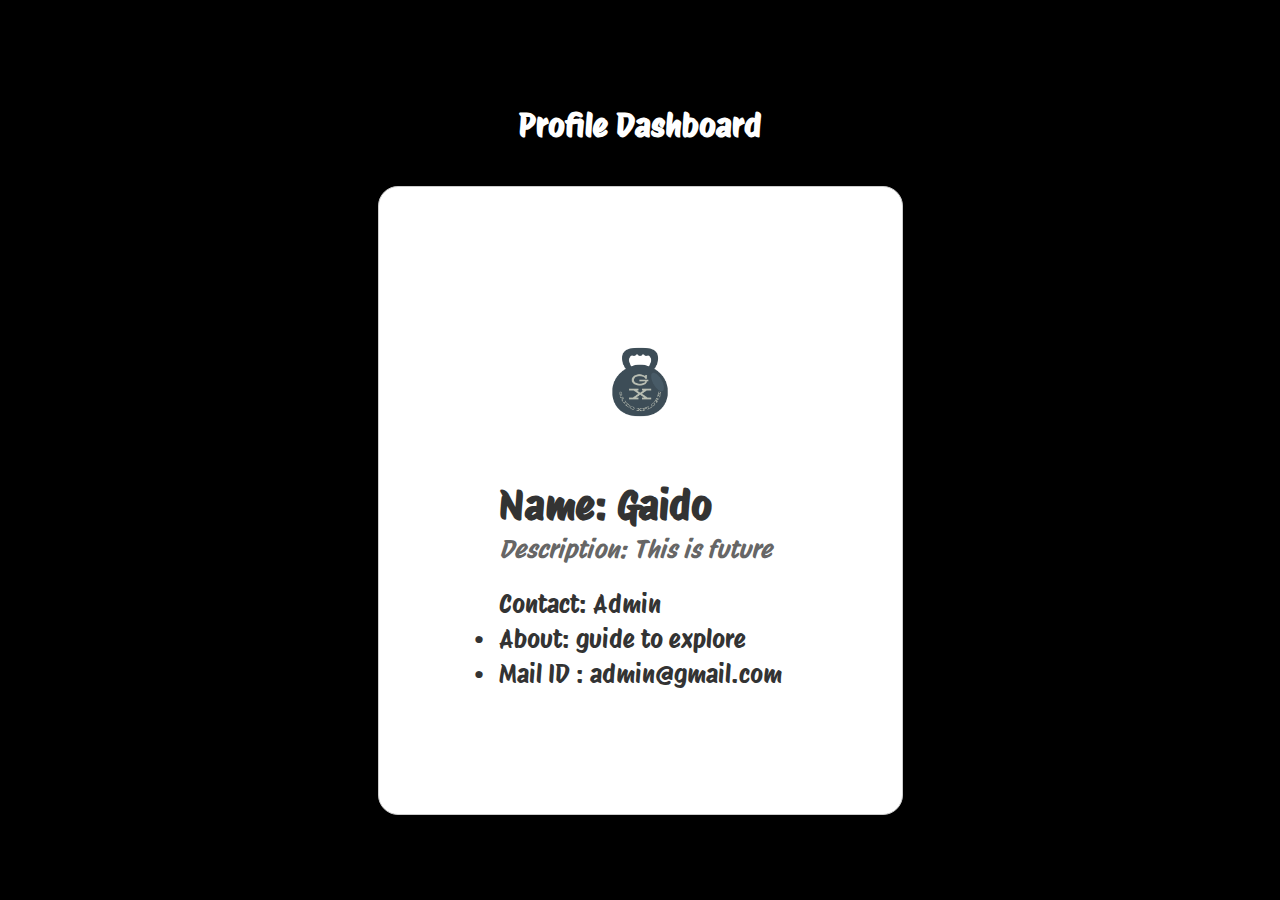
<file: index.html>
<!DOCTYPE html>
<html lang="en">
<head>
    <meta charset="UTF-8">
    <meta name="viewport" content="width=device-width, initial-scale=1.0">
    <title>Profile Page</title>
    <link rel="stylesheet" href="https://fonts.googleapis.com/css2?family=Protest+Riot&display=swap">

    <link rel="stylesheet" href="styles1.css">
</head>
<body>
    <div class="container">
        <div class="profile-wrapper">
            <h1>Profile Dashboard</h1>
            <div class="profile-container">
                <div class="profile-img-container">
                     <img src="gaido.png" alt="Profile Image">
                </div>
                <h2 class="profile-name">Name: Gaido</h2>
                <p class="profile-description">Description: This is future</p>
                <div class="profile-details">
                    <p class="profile-label">Contact: Admin</p>
                    <p class="profile-label">About: guide to explore</p>
                    <p class="profile-label">Mail ID : admin@gmail.com</p>
                </div>
            </div>
        </div>
    </div>
</body>
</html>
</file>
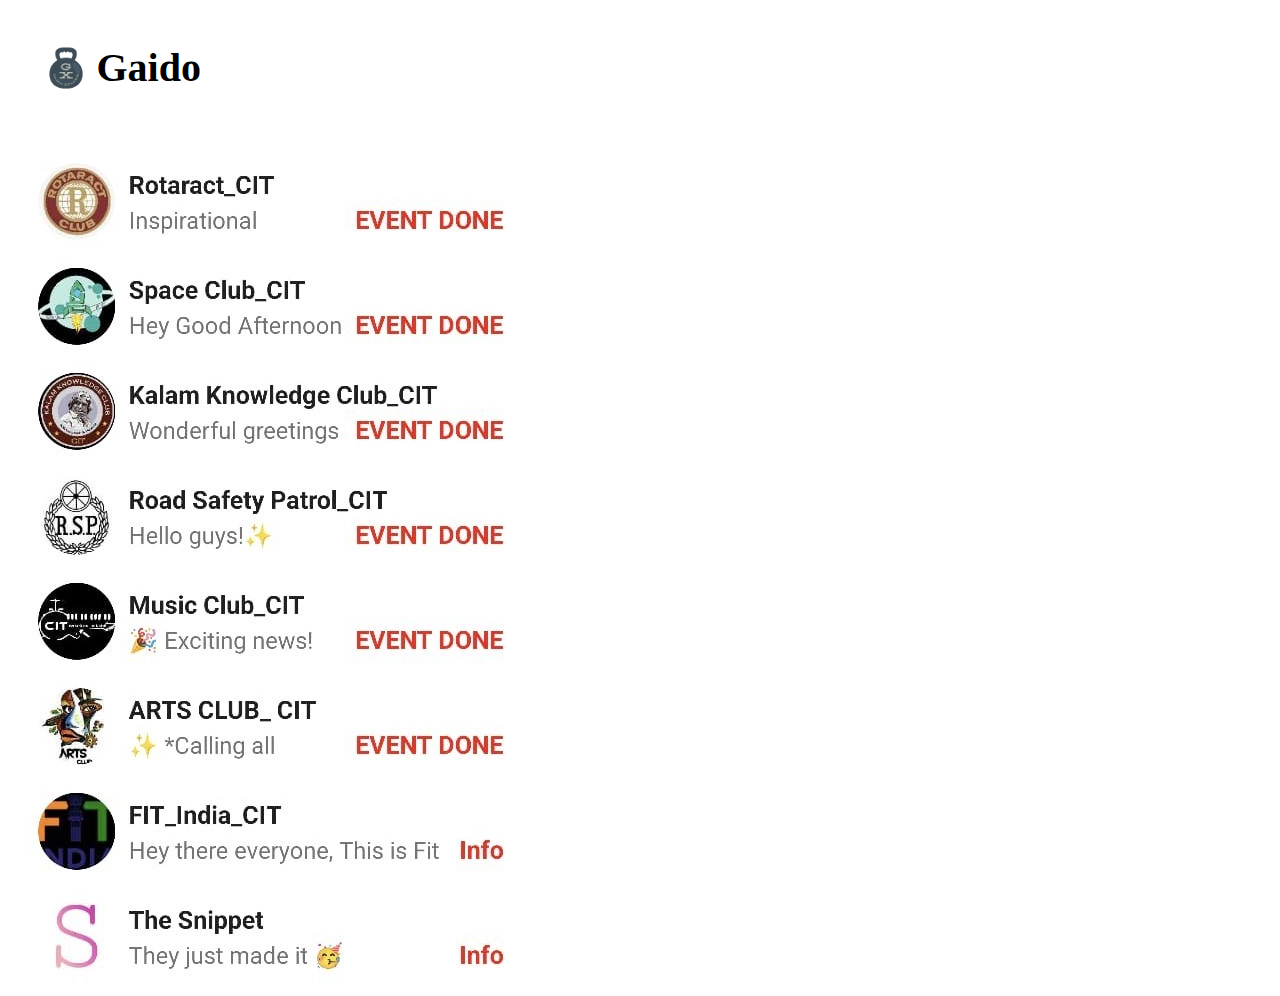
<file: events.html>
<!DOCTYPE html>
<html lang="en">
<head>
    <meta charset="UTF-8">
    <meta name="viewport" content="width=device-width, initial-scale=1.0">
    <title>Document</title>
    <style>

        header {
      color: black;
      padding: 4rem;
      text-align: center;
      position: relative;
    }

    header img {
      max-width: 90px;
      position: absolute;
      top: 47%;
      left: 1%;
      transform: translateY(-50%);
    }
    </style>
</head>
<body>
 <header>
    <img src="gaido.png" alt="Brand Logo">
    <h1 style="font-weight: bold; font-family: 'consolas'; font-size: 40px;position: absolute; top: 25%; left: 7%; transform: translateY(-50%);">Gaido</h1>
  </header>
    <img src="events.jpg">
</body>
</html>
</file>
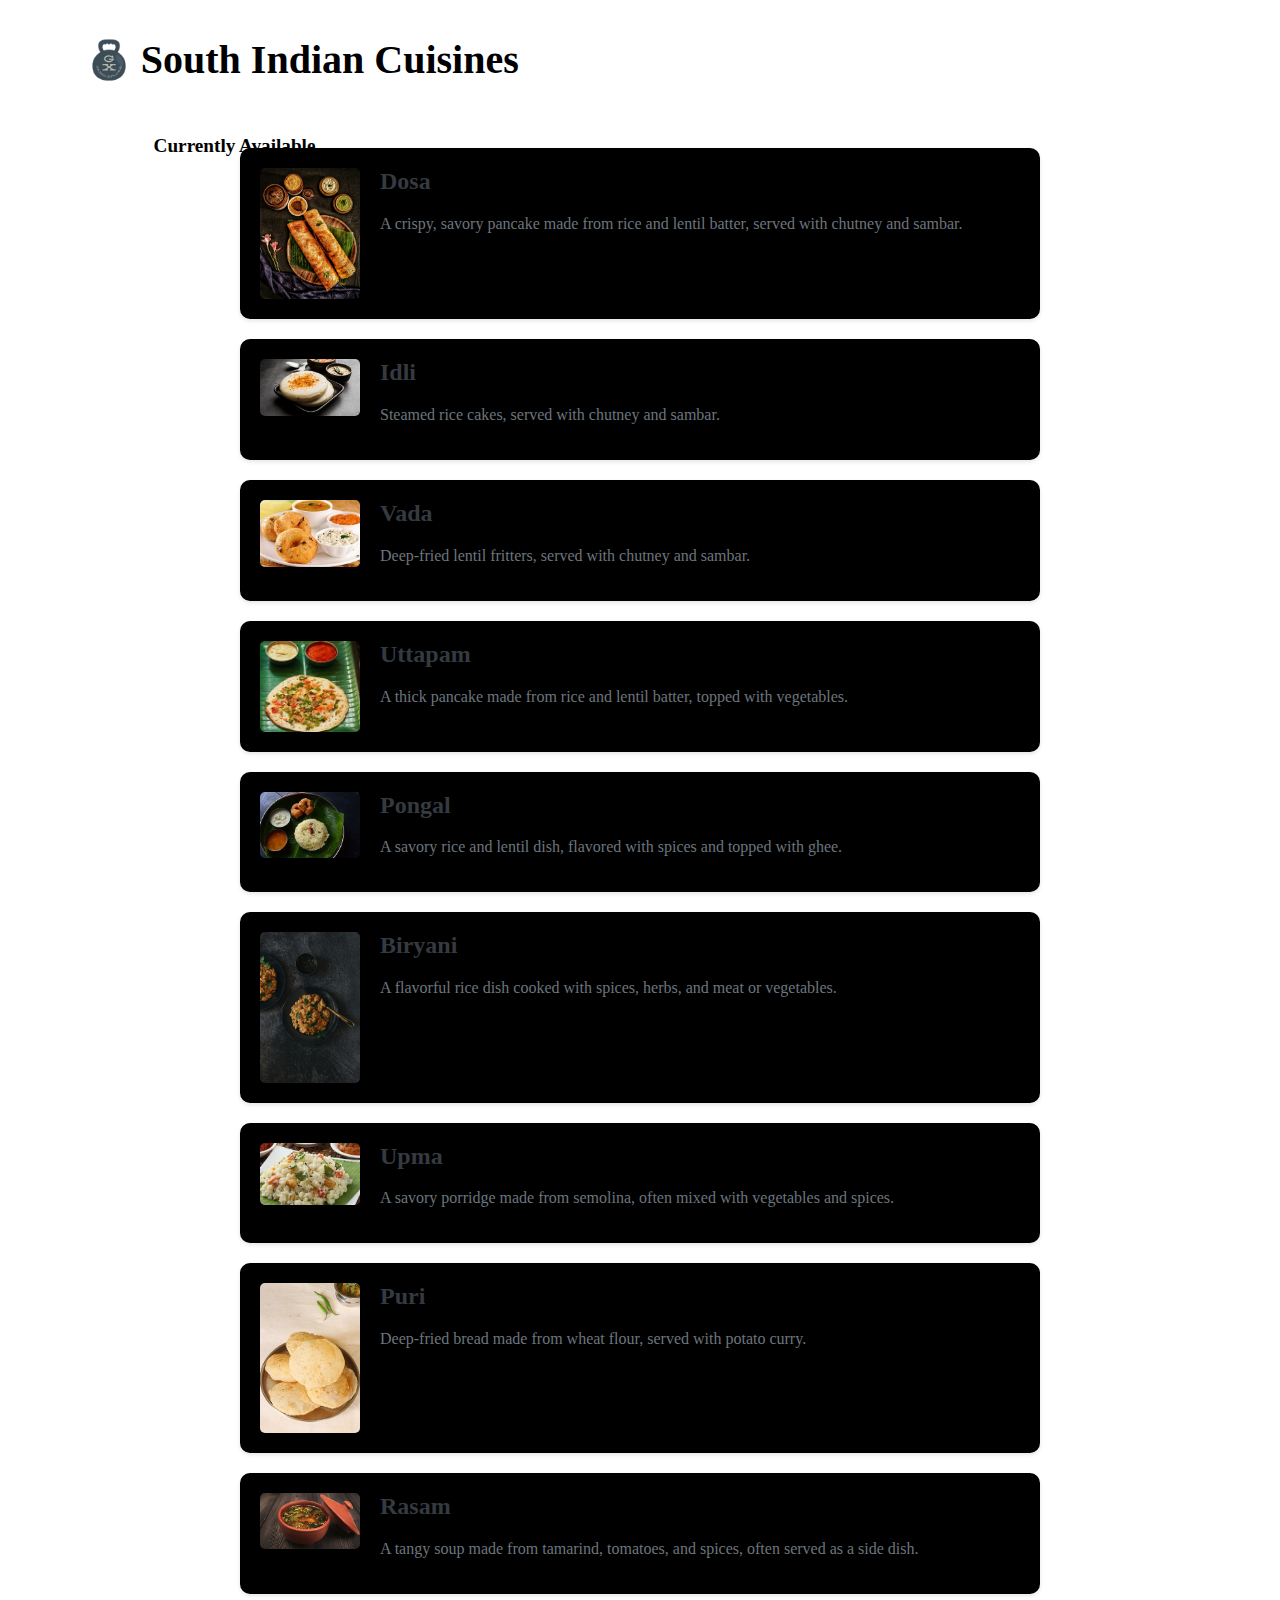
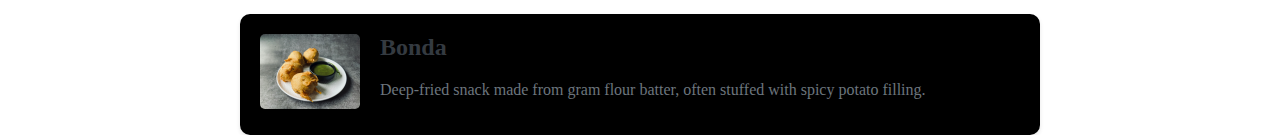
<file: food.html>
<!DOCTYPE html>
<html lang="en">
<head>
  <meta charset="UTF-8">
  <meta name="viewport" content="width=device-width, initial-scale=1.0">
  <title>GAIDO</title>
  <link rel="stylesheet" href="styles.css">
  <style>
    body {
      font-family: Arial, sans-serif;
      margin: 0;
      padding: 0;
      font-family: 'consolas';
      background-size: cover;
      background-position: center;
      background-repeat: no-repeat;
    }

    header {
      color: black;
      padding: 4rem;
      text-align: center;
      position: relative;
    }

    header img {
      max-width: 90px;
      position: absolute;
      top: 47%;
      left: 5%;
      transform: translateY(-50%);
    }

    section {

      justify-content: space-between;
      padding: 2rem;
    }

    .left-column, .right-column {
      flex: 1;
      padding: 1rem;
      border-radius: 8px;
      box-shadow: 0 0 10px rgba(0, 0, 0, 0.1);
      margin-bottom: 2rem;
    }

    .left-column {
      background-color: #8cd3ff; /* Light Blue */
    }

    .right-column {
      background-color: #ffd384; /* Light Yellow */
    }
    .container {
      max-width: 800px;
      margin: 20px auto;
      padding: 0 20px;
    }

    .food-item {
      background-color: black;
      color: white;
      padding: 20px;
      margin-bottom: 20px;
      border-radius: 10px;
      box-shadow: 0 2px 4px rgba(0, 0, 0, 0.1);
      display: grid;
      grid-template-columns: auto 1fr;
      gap: 20px;
    }

    .food-item img {
      max-width: 100px;
      border-radius: 5px;
    }

    .food-item h2 {
      margin-top: 0;
      color: white;
      font-family: 'consolas'; /* Use a monospace font */
      color: #343a40; /* Dark gray text */
    }

    .food-item p {
      color: #6c757d; /* Light gray text */
    }

    footer {
      color: #fff;
      text-align: center;
      padding: 1rem;
    }

    footer a {
      color: #fff;
      margin: 0 10px;
    }

    footer a img {
      max-width: 30px;
      max-height: 30px;
      vertical-align: middle;
    }

    .login-btn {
      position: absolute;
      top: 1rem;
      right: 1rem;
      padding: 1rem 3.5rem;
      background-color: #fff;
      color: #333;
      text-decoration: none;
      border: none;
      border-radius: 5px;
      cursor: pointer;
    }
  </style>
</head>
<body>

<header>
  <img src="gaido.png" alt="Gaido Logo">
  <h1 style="font-weight: bold; font-family: 'consolas'; font-size: 40px;position: absolute; top: 25%; left: 11%; transform: translateY(-50%);">South Indian Cuisines</h1>
</header>
<h style="font-weight:bold; position: absolute; top: 15%;left: 12%;font-size: 120%;">Currently Available</h>
<div class="container">

  <div class="food-item">
    <img src="dosa.jpg" alt="Dosa">
    <div>
      <h2>Dosa</h2>
      <p>A crispy, savory pancake made from rice and lentil batter, served with chutney and sambar.</p>
    </div>
  </div>

  <div class="food-item">
    <img src="idli.jpg" alt="Idli">
    <div>
      <h2>Idli</h2>
      <p>Steamed rice cakes, served with chutney and sambar.</p>
    </div>
  </div>

  <div class="food-item">
    <img src="vada.jpg" alt="Vada">
    <div>
      <h2>Vada</h2>
      <p>Deep-fried lentil fritters, served with chutney and sambar.</p>
    </div>
  </div>

  <div class="food-item">
    <img src="uttapam.jpg" alt="Uttapam">
    <div>
      <h2>Uttapam</h2>
      <p>A thick pancake made from rice and lentil batter, topped with vegetables.</p>
    </div>
  </div>

  <div class="food-item">
    <img src="pongal.jpg" alt="Pongal">
    <div>
      <h2>Pongal</h2>
      <p>A savory rice and lentil dish, flavored with spices and topped with ghee.</p>
    </div>
  </div>

  <div class="food-item">
    <img src="biryani.jpg" alt="Biryani">
    <div>
      <h2>Biryani</h2>
      <p>A flavorful rice dish cooked with spices, herbs, and meat or vegetables.</p>
    </div>
  </div>

  <div class="food-item">
    <img src="upma.jpg" alt="Upma">
    <div>
      <h2>Upma</h2>
      <p>A savory porridge made from semolina, often mixed with vegetables and spices.</p>
    </div>
  </div>

  <div class="food-item">
    <img src="puri.jpg" alt="Puri">
    <div>
      <h2>Puri</h2>
      <p>Deep-fried bread made from wheat flour, served with potato curry.</p>
    </div>
  </div>

  <div class="food-item">
    <img src="rasam.jpg" alt="Rasam">
    <div>
      <h2>Rasam</h2>
      <p>A tangy soup made from tamarind, tomatoes, and spices, often served as a side dish.</p>
    </div>
  </div>

  <div class="food-item">
    <img src="bonda.jpg" alt="Bonda">
    <div>
      <h2>Bonda</h2>
      <p>Deep-fried snack made from gram flour batter, often stuffed with spicy potato filling.</p>
    </div>
  </div>

</div>


</body>
</html>
</file>
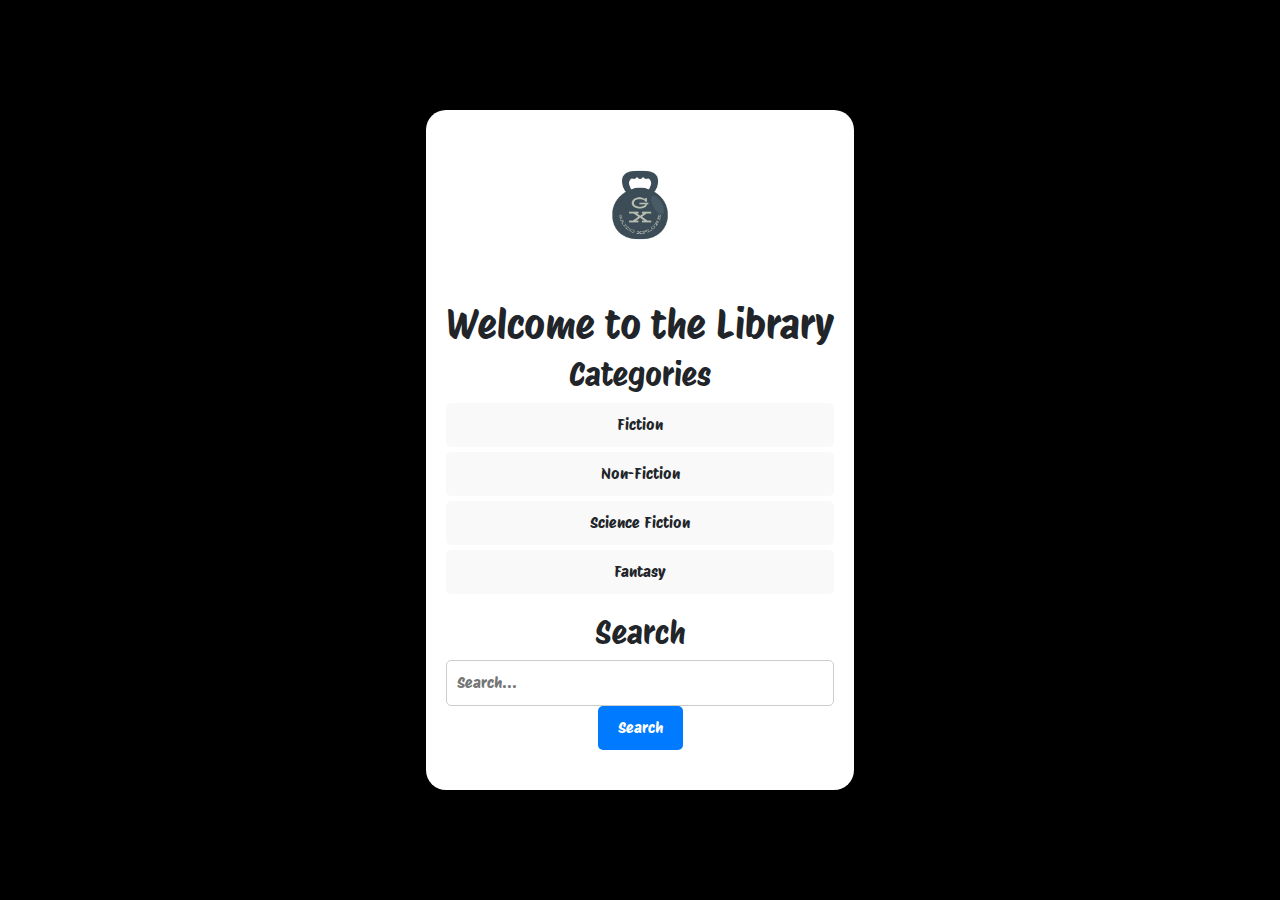
<file: lib.html>
<!DOCTYPE html>
<html lang="en">
<head>
    <meta charset="UTF-8">
    <meta name="viewport" content="width=device-width, initial-scale=1.0">
    <title>Library</title>
    <link rel="stylesheet" href="https://fonts.googleapis.com/css2?family=Protest+Riot&display=swap">
    <link rel="stylesheet" href="https://stackpath.bootstrapcdn.com/bootstrap/4.5.2/css/bootstrap.min.css">
    <style>
        body {
            font-family: 'Protest Riot', sans-serif;
            background-color: black;
            margin: 0;
            padding: 0;
        }
        .container {
            display: flex;
            justify-content: center;
            align-items: center;
            height: 100vh;
        }
        .library-content {
            max-width: 600px;
            padding: 20px;
            background-color: #fff;
            border-radius: 20px;
            box-shadow: 0 2px 4px rgba(0,0,0,0.1);
            text-align: center;
        }
        .profile-image {
            width: 150px;
            height: 150px;
            border-radius: 50%;
            margin-bottom: 20px;
        }
        .category {
            margin-bottom: 20px;
        }
        .category ul {
            list-style: none;
            padding: 0;
        }
        .category ul li {
            padding: 10px;
            margin-bottom: 5px;
            background-color: #f9f9f9;
            border-radius: 5px;
            transition: background-color 0.3s;
        }
        .category ul li:hover {
            background-color: #e9ecef;
        }
        .search-box {
            margin-bottom: 20px;
        }
        .search-box input[type="text"] {
            width: 100%;
            padding: 10px;
            border-radius: 5px;
            border: 1px solid #ccc;
            box-sizing: border-box;
        }
        .search-box button {
            padding: 10px 20px;
            border-radius: 5px;
            border: none;
            background-color: #007bff;
            color: #fff;
            cursor: pointer;
        }
        .search-box button:hover {
            background-color: #0056b3;
        }
    </style>
</head>
<body>
    <div class="container">
        <div class="library-content">
            <img src="image.png" alt="Profile Image" class="profile-image">
            <h1>Welcome to the Library</h1>
            <div class="category">
                <h2>Categories</h2>
                <ul>
                    <li>Fiction</li>
                    <li>Non-Fiction</li>
                    <li>Science Fiction</li>
                    <li>Fantasy</li>
                </ul>
            </div>
            <div class="search-box">
                <h2>Search</h2>
                <form>
                    <input type="text" placeholder="Search...">
                    <button type="submit">Search</button>
                </form>
            </div>
        </div>
    </div>
</body>
</html>
</file>
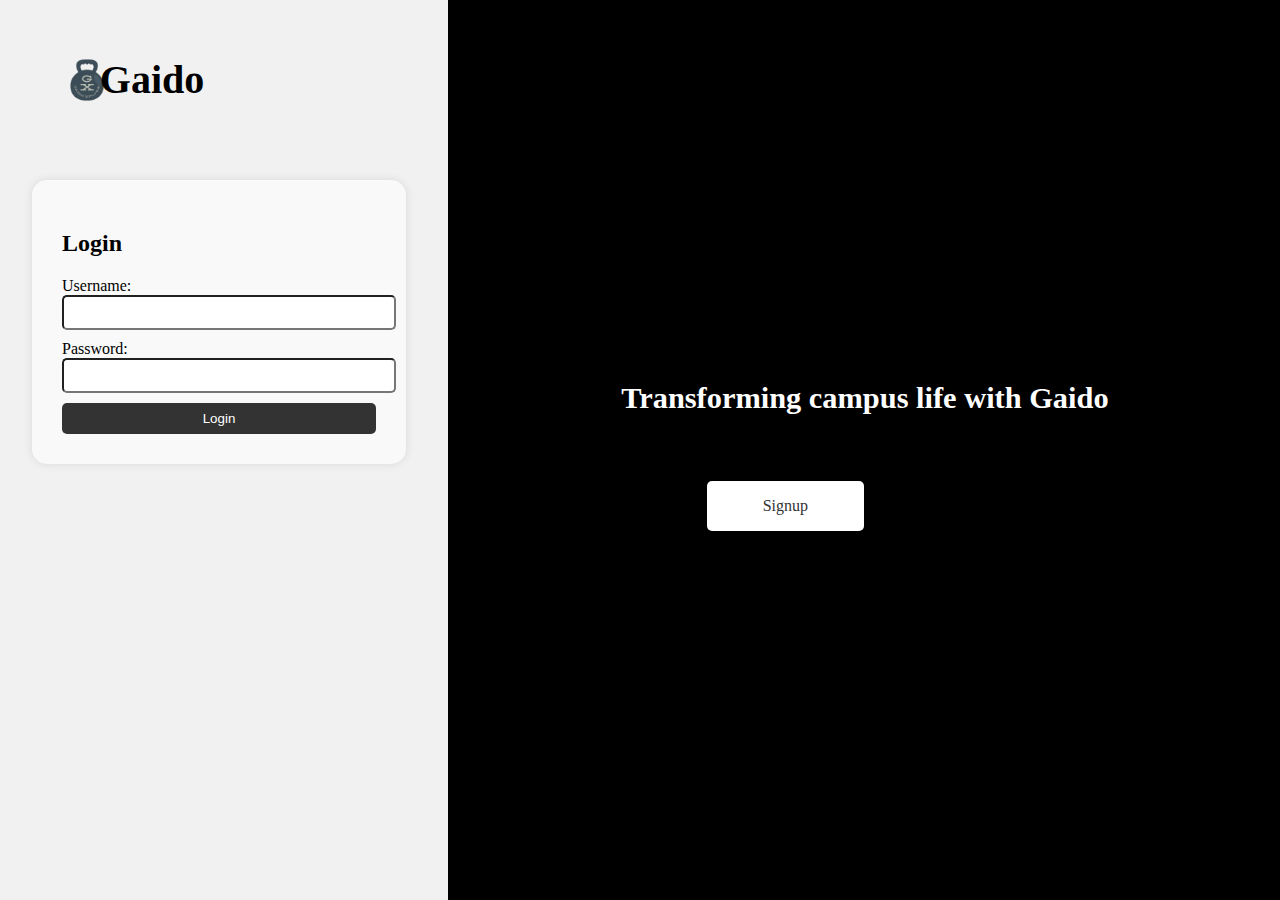
<file: login.html>
<!DOCTYPE html>
<html lang="en">
<head>
  <meta charset="UTF-8">
  <meta name="viewport" content="width=device-width, initial-scale=1.0">
  <title>GAIDO</title>
  <link rel="stylesheet" href="styles.css">
  <style>
    body {
      font-family: Arial, sans-serif;
      margin: 0;
      padding: 0;
      font-family: 'consolas';
      background-size: cover;
      background-position: center;
      background-repeat: no-repeat;
    }

    header {
      color: black;
      padding: 4rem;
      text-align: center;
      position: relative;
    }

    header img {
      max-width: 90px;
      position: absolute;
      top: 47%;
      left: 5%;
      transform: translateY(-50%);
    }
    p{
      color:white;
      padding: 90px;
      font-size: 190%;
      font-weight:bold;
      font-family:'consolas';
      position: absolute;
      top: 40%;
      left: 10%;
      transform: translateY(-50%);
    }
    section {

      justify-content: space-between;
      padding: 2rem;
    }

    .left-column, .right-column {
      flex: 1;
      padding: 1rem;
      border-radius: 8px;
      box-shadow: 0 0 10px rgba(0, 0, 0, 0.1);
      margin-bottom: 2rem;
    }

    .left-column {
      background-color: #8cd3ff; /* Light Blue */
    }

    .right-column {
      background-color: #ffd384; /* Light Yellow */
    }

    footer {
      color: #fff;
      text-align: center;
      padding: 1rem;
    }

    footer a {
      color: #fff;
      margin: 0 10px;
    }

    footer a img {
      max-width: 30px;
      max-height: 30px;
      vertical-align: middle;
    }

    .login-btn {
      position: absolute;
      top: 1rem;
      right: 1rem;
      padding: 1rem 3.5rem;
      background-color: #fff;
      color: #333;
      text-decoration: none;
      border: none;
      border-radius: 5px;
      cursor: pointer;
    }
  </style>
</head>
<body>


  <div class="split left">

      <header>
    <img src="gaido.png" alt="Brand Logo">
    <h1 style="font-weight: bold; font-family: 'consolas'; font-size: 40px;position: absolute; top: 25%; left: 12%; transform: translateY(-50%);">Gaido</h1>

  </header>
    <section style="display: grid; grid-template-columns: 1fr 1fr; gap: 20px; justify-content: center;">
    <form style="padding: 30px; background-color: #f9f9f9; border-radius: 15px; box-shadow: 0 0 10px rgba(0, 0, 0, 0.1);">
        <h2>Login</h2>
        <label for="username">Username:</label><br>
        <input type="text" id="username" name="username" style="width: 100%; padding: 8px; margin-bottom: 10px; border-radius: 5px;"><br>
        <label for="password">Password:</label><br>
        <input type="password" id="password" name="password" style="width: 100%; padding: 8px; margin-bottom: 10px; border-radius: 5px;"><br>
        <button type="submit" style="width: 100%; padding: 8px; background-color: #333; color: #fff; border: none; border-radius: 5px; cursor: pointer;">Login</button>
    </form>
</section>
  </div>
  <div class="split right">
      <p>Transforming campus life with Gaido</p>
    <a style=" position: absolute; top: 55%; right: 50%; transform: translateY(-50%);" href="signup.html" class="login-btn">Signup</a>
  </div>


</body>

</html>
</file>
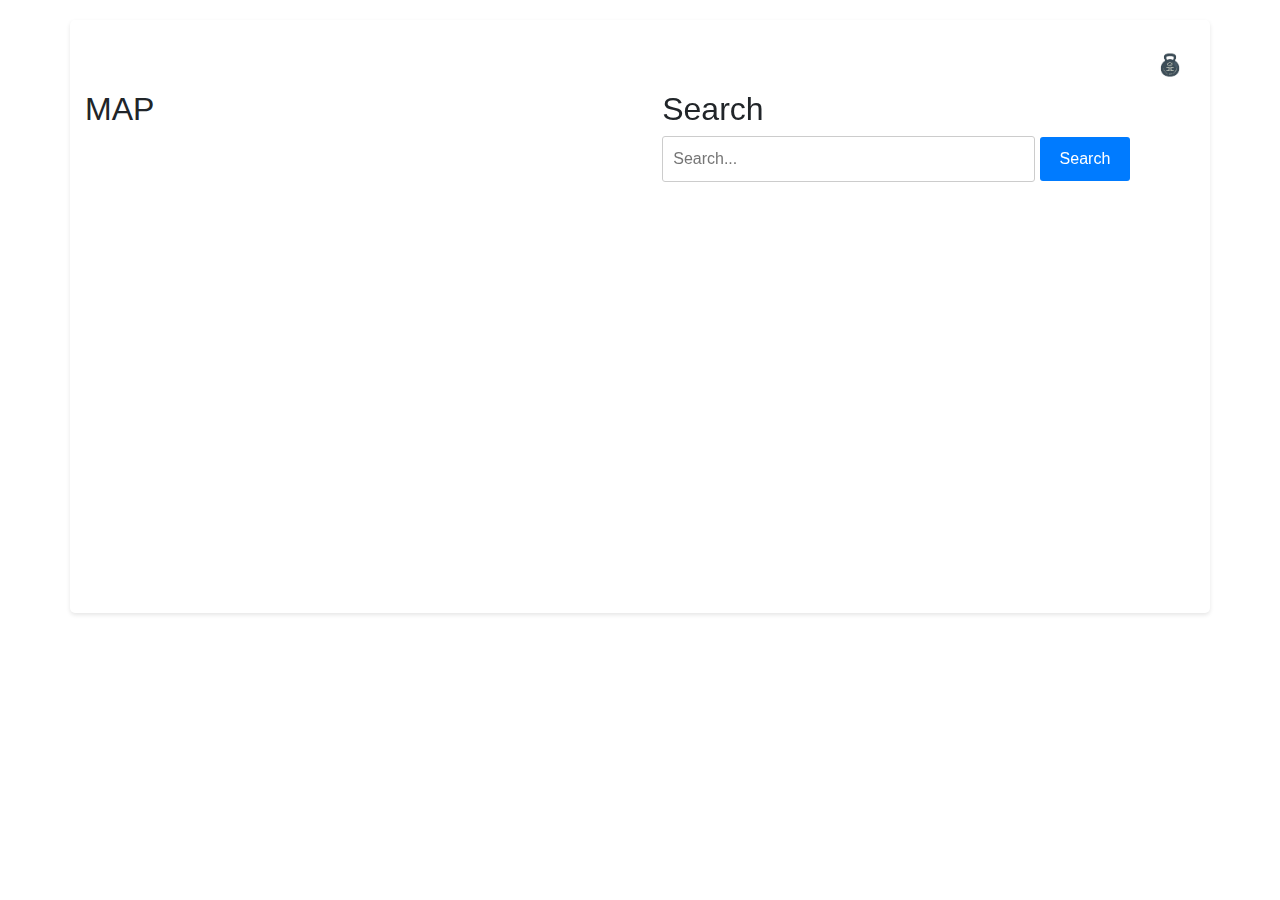
<file: map.html>
<!DOCTYPE html>
<html lang="en">
<head>
<meta charset="UTF-8">
<meta name="viewport" content="width=device-width, initial-scale=1.0">
<title>Map Page</title>
    <link rel="stylesheet" href="https://fonts.googleapis.com/css2?family=Protest+Riot&display=swap">
    <style>
    body {
    font-family: 'Protest Riot', sans-serif;
    margin: 0;
    padding: 0;
    background-color: #f4f4f4;
}

.container {
    max-width: 800px;
    margin: 20px auto;
    padding: 20px;
    background-color: #fff;
    border-radius: 5px;
    box-shadow: 0 2px 4px rgba(0,0,0,0.1);
}

.header {
    text-align: right;
}

.app-logo {
    width: 50px;
    height: 50px;
}

.content {
    display: flex;
    justify-content: space-between;
}

.category,
.search-box {
    width: 48%;
}

.category ul,
.search-box form {
    padding: 0;
    margin: 0;
}

.category ul li {
    list-style: none;
    padding: 10px;
    margin-bottom: 5px;
    background-color: #f9f9f9;
    border-radius: 5px;
    transition: background-color 0.3s;
}

.category ul li:hover {
    background-color: #e9ecef;
}

.search-box input[type="text"] {
    width: 70%;
    padding: 10px;
    border-radius: 3px;
    border: 1px solid #ccc;
    box-sizing: border-box;
}

.search-box button {
    padding: 10px 20px;
    border-radius: 3px;
    border: none;
    background-color: #007bff;
    color: white;
    cursor: pointer;
}

.search-box button:hover {
    background-color: #0056b3;
}


</style>
<link rel="stylesheet" href="https://stackpath.bootstrapcdn.com/bootstrap/4.5.2/css/bootstrap.min.css">

</head>
<body>
    <div class="container">
        <div class="header">
            <img src="image.png" alt="App Logo" class="app-logo">
        </div>
        <div class="content">
            <div class="category">
                <h2>MAP</h2>
                <iframe src="https://www.google.com/maps/embed?pb=!1m18!1m12!1m3!1d3980265.6330811135!2d77.6400017496266!3d13.037062276387443!2m3!1f0!2f0!3f0!3m2!1i1024!2i768!4f13.1!3m3!1m2!1s0x3a52670af096413f%3A0x7401446055f28797!2sPSG%20TECH%20ALUMNI%20ASSOCIATION%20CHENNAI%20CHAPTER!5e0!3m2!1sda!2sin!4v1708677328249!5m2!1sda!2sin" width="600" height="450" style="border:0;" allowfullscreen="" loading="lazy" referrerpolicy="no-referrer-when-downgrade"></iframe>


            </div>
            <div class="search-box">
                <h2>Search</h2>
                <form>
                    <input type="text" placeholder="Search...">
                    <button type="submit">Search</button>
                </form>
            </div>
        </div>
    </div>
</body>
</html>
</file>
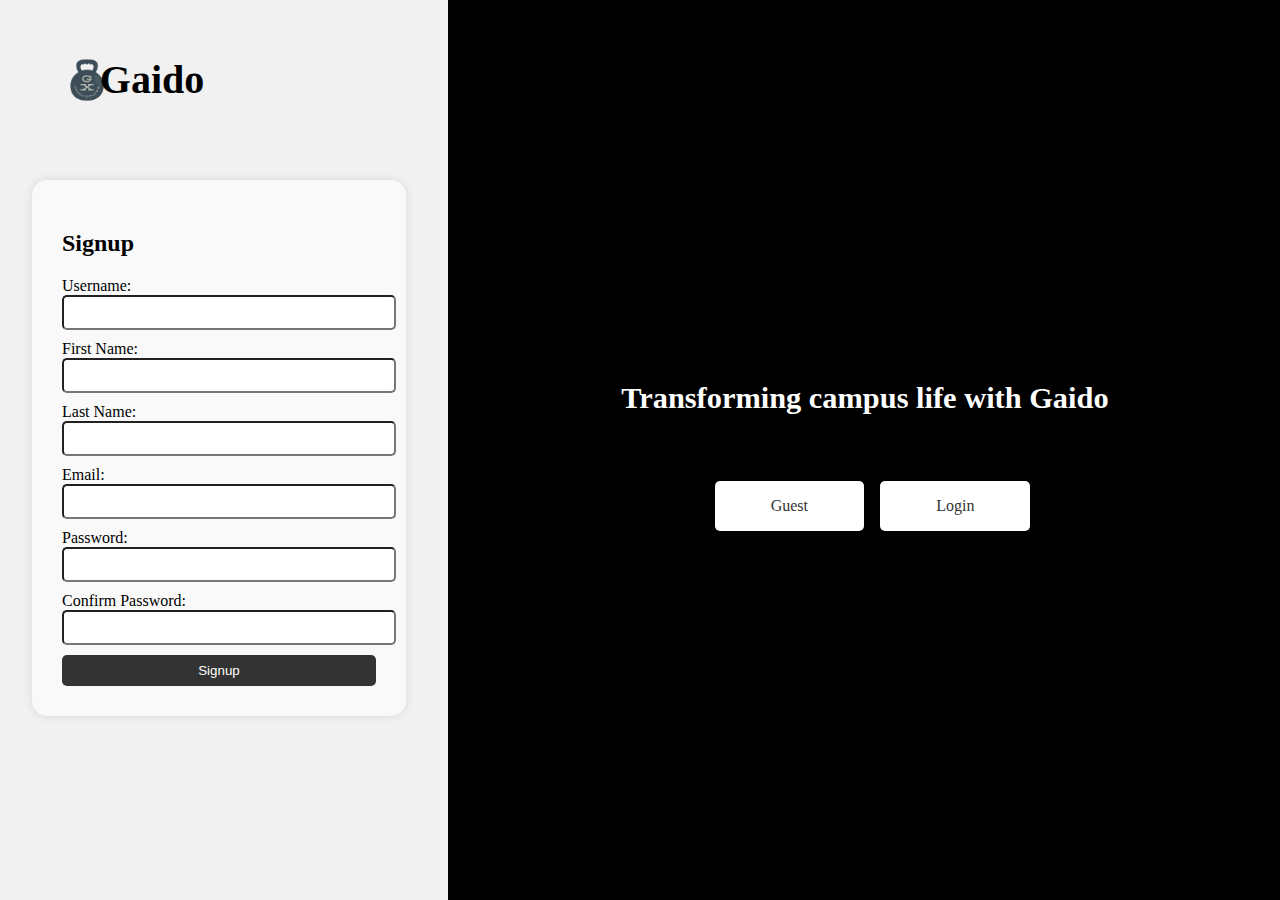
<file: signup.html>
<!DOCTYPE html>
<html lang="en">
<head>
  <meta charset="UTF-8">
  <meta name="viewport" content="width=device-width, initial-scale=1.0">
  <title>GAIDO</title>
  <link rel="stylesheet" href="styles.css">
  <style>
    body {
      font-family: Arial, sans-serif;
      margin: 0;
      padding: 0;
      font-family: 'consolas';
      background-size: cover;
      background-position: center;
      background-repeat: no-repeat;
    }

    header {
      color: black;
      padding: 4rem;
      text-align: center;
      position: relative;
    }

    header img {
      max-width: 90px;
      position: absolute;
      top: 47%;
      left: 5%;
      transform: translateY(-50%);
    }
    p{
      color:white;
      padding: 90px;
      font-size: 190%;
      font-weight:bold;
      font-family:'consolas';
      position: absolute;
      top: 40%;
      left: 10%;
      transform: translateY(-50%);
    }
    section {

      justify-content: space-between;
      padding: 2rem;
    }

    .left-column, .right-column {
      flex: 1;
      padding: 1rem;
      border-radius: 8px;
      box-shadow: 0 0 10px rgba(0, 0, 0, 0.1);
      margin-bottom: 2rem;
    }

    .left-column {
      background-color: #8cd3ff; /* Light Blue */
    }

    .right-column {
      background-color: #ffd384; /* Light Yellow */
    }

    footer {
      color: #fff;
      text-align: center;
      padding: 1rem;
    }

    footer a {
      color: #fff;
      margin: 0 10px;
    }

    footer a img {
      max-width: 30px;
      max-height: 30px;
      vertical-align: middle;
    }

    .login-btn {
      position: absolute;
      top: 1rem;
      right: 1rem;
      padding: 1rem 3.5rem;
      background-color: #fff;
      color: #333;
      text-decoration: none;
      border: none;
      border-radius: 5px;
      cursor: pointer;
    }
  </style>
</head>
<body>


  <div class="split left">

      <header>
    <img src="gaido.png" alt="Brand Logo">
    <h1 style="font-weight: bold; font-family: 'consolas'; font-size: 40px;position: absolute; top: 25%; left: 12%; transform: translateY(-50%);">Gaido</h1>

  </header>
    <section style="display: grid; grid-template-columns: 1fr 1fr; gap: 20px; justify-content: center;">
    <form style="padding: 30px; background-color: #f9f9f9; border-radius: 15px; box-shadow: 0 0 10px rgba(0, 0, 0, 0.1);">
        <h2>Signup</h2>
        <label for="username">Username:</label><br>
        <input type="text" id="username" name="username" style="width: 100%; padding: 8px; margin-bottom: 10px; border-radius: 5px;"><br>
        <label for="firstname">First Name:</label><br>
        <input type="text" id="firstname" name="firstname" style="width: 100%; padding: 8px; margin-bottom: 10px; border-radius: 5px;"><br>
        <label for="lastname">Last Name:</label><br>
        <input type="text" id="lastname" name="lastname" style="width: 100%; padding: 8px; margin-bottom: 10px; border-radius: 5px;"><br>
        <label for="email">Email:</label><br>
        <input type="email" id="email" name="email" style="width: 100%; padding: 8px; margin-bottom: 10px; border-radius: 5px;"><br>
        <label for="password">Password:</label><br>
        <input type="password" id="password" name="password" style="width: 100%; padding: 8px; margin-bottom: 10px; border-radius: 5px;"><br>
        <label for="confirm_password">Confirm Password:</label><br>
        <input type="password" id="confirm_password" name="confirm_password" style="width: 100%; padding: 8px; margin-bottom: 10px; border-radius: 5px;"><br>
        <button type="submit" style="width: 100%; padding: 8px; background-color: #333; color: #fff; border: none; border-radius: 5px; cursor: pointer;">Signup</button>
    </form>
</section>
  </div>
  <div class="split right">
      <p>Transforming campus life with Gaido</p>
    <a style=" position: absolute; top: 55%; right: 30%; transform: translateY(-50%);" href="login.html" class="login-btn">Login</a>
      <a style=" position: absolute; top: 55%; right: 50%; transform: translateY(-50%);" href="students.html" class="login-btn">Guest</a>
  </div>


</body>

</html>
</file>
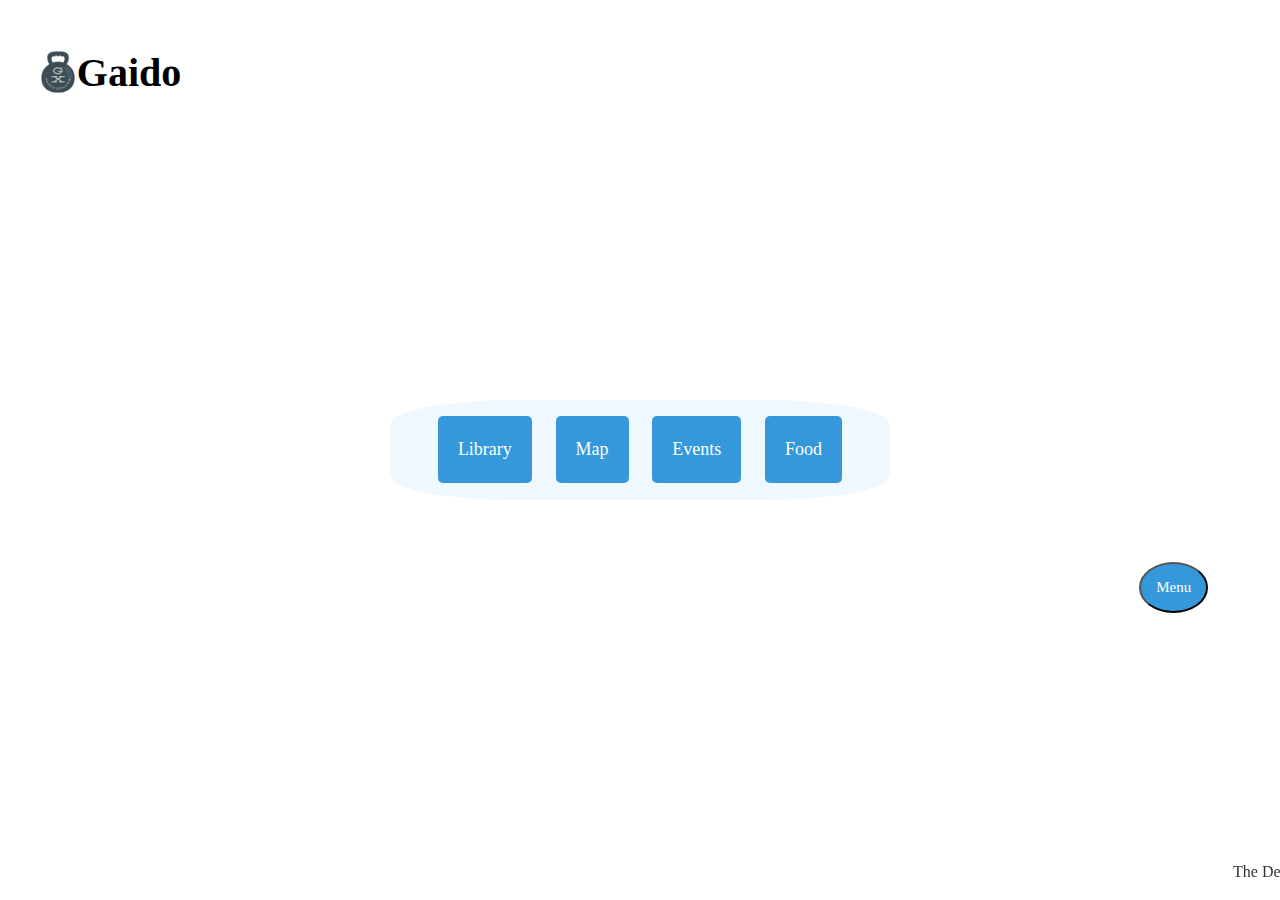
<file: students.html>
<!DOCTYPE html>
<html lang="en">
<head>
  <meta charset="UTF-8">
  <meta name="viewport" content="width=device-width, initial-scale=1.0">
  <link rel="stylesheet" href="https://www.w3schools.com/w3css/4/w3.css">

  <style>
    body {
      margin: 0;
      overflow: hidden; /* to prevent scrolling when the button is clicked */
      font-family: 'consolas';
    }

    #sidePanel {
      position: fixed;
      right: -40%; /* initially hidden */
      top: 0;
      height: 100vh;
      width: 30%;
      background-color: #f0f0f0;
      box-shadow: 0 0 10px rgba(0, 0, 0, 0.5);
      transition: right 0.3s ease;
      padding: 20px;
    }

    #toggleButton {
      position: relative;
      border-radius: 80%;
      background-color: #3498db;
      color: #fff;
      margin-left: 89%;
      margin-top: 40%;
      padding: 12px 15px 12px 15px; 
    }

    #logo {
      max-width: 90px;
      position: absolute;
      top: 8%;
      left: 1%;
      transform: translateY(-50%);
    }


    #logo_title {
        display:inline-block;
        position: fixed;
        margin-left: 32px;
        margin-bottom: 12px;
        font-size: 24px;
        margin-top: -25px;
        font-family: 'Courier New', Courier, monospace;
    }

    #middleOptions {
        position: absolute;
        top: 50%;
        left: 50%;
        transform: translate(-50%, -50%);
        text-align: center;
        background-color:aliceblue;
        height: 100px;
        width: 500px;
        padding-top: 0.5%;
        border-radius: 25%;
    }

    #middleOptions button {
        margin: 10px;
        padding: 20px;
        font-size: 18px;
        background-color: #3498db;
        color: #fff;
        border: none;
        border-radius: 5px;
        cursor: pointer;
    }

    #news {
        position: fixed;
        bottom: 10px;
        width: 100%;
        white-space: nowrap;
        overflow: hidden;
    }

    #news marquee {
        font-size: 16px;
        color: #333;
    } 
    #to{
        height:50px;
        width: 150px;
        margin-left: 30%;
    }
  </style>
</head>     
<body>
    <div id="to">
        
    </div>
    <div id="top">
        <img id="logo" src="logo.jpg">
         <h1 style="font-weight: bold; font-family: 'consolas'; font-size: 40px;position: absolute; top: 7%; left: 6%; transform: translateY(-50%);">Gaido</h1>

    </div>

    <div id="middleOptions">
        <button onclick="navigateTo('lib')">Library</button>
        <button onclick="navigateTo('map')">Map</button>
        <button onclick="navigateTo('Events')">Events</button>
        <button onclick="navigateTo('News')">Food</button>
    </div>

    <button id="toggleButton" onclick="toggleSidePanel()">Menu</button>

    <div id="sidePanel">
        <a>Ask your Doubts</a>
        <br>
        <a href="map.html">Map</a><br>
        <br>    
        <a href="index.html">Profile</a>
        <p>Settings</p>
        <a href="signup.html">LogOut</a>
    </div>

    <div id="news">
        <marquee behavior="scroll" direction="left">
            The Department of Computing (Data Science) is organizing a Two days offline workshop on "Principles of Quantum Machine Learning(QML)" during March 7th and 8th 2024 at CIT. Those who are interested in QML can apply for the workshop and gain the knowledge.
Kindly circulate the brochure and encourage your friends / research scholars to attend the workshop
        </marquee>
    </div>

    <script>
        function toggleSidePanel() {
            const sidePanel = document.getElementById('sidePanel');
            const toggleButton = document.getElementById('toggleButton');

            if (sidePanel.style.right === '-40%') {
                sidePanel.style.right = '0';
                toggleButton.style.right = '30%';
            } else {
                sidePanel.style.right = '-40%';
                toggleButton.style.right = '0';
            }
        }

        function navigateTo(option) {
            
           if(option == 'Events'){
            window.location.href="events.html";
           }
           if(option=='lib'){
            window.location.href='lib.html';
           }
           if(option=='map'){
            window.location.href='map.html';
           }
           if(option=='News'){
            window.location.href='food.html';
           }
        }
    </script>
</body>
</html>
</file>
<file: styles1.css>
body {
    font-family: 'Protest Riot', sans-serif;
    margin: 0;
    padding: 0;
    background-color: black;
}

.container {
    display: flex;
    justify-content: center;
    align-items: center;
    height: 100vh;
}

.profile-wrapper {
    display: flex;
    flex-direction: column; /* Align items in a column */
    align-items: center; /* Center items horizontally */
}

.profile-container {
    max-width: 600px;
    padding: 120px;
    background-color:white;
    border: 1px solid #ccc;
    border-radius: 20px; /* Rounded corner design */
    box-shadow: 0 2px 4px rgba(0,0,0,0.1);
    transition: box-shadow 0.3s; /* Smooth shadow transition */
    margin-top: 20px; /* Add margin to separate from heading */
}

.profile-container:hover {
    box-shadow: 0 4px 8px rgba(0,0,0,0.2); /* Shadow on hover */
}

.profile-img-container {
    text-align: center;
}

.profile-img-container img {
    width: 150px;
    height: 150px;
    border-radius: 50%;
    margin-bottom: 20px;
}

.profile-name {
    font-size: 40px;
    color: #333;
    margin: 0;
}

.profile-description {
    font-style: italic;
    color: #666;
    margin-top: 5px;
    font-size: 25px;
}

.profile-details {
    margin-top: 20px;
    font-size: 25px;
}

.profile-label {
    margin: 5px 0;
    color: #333;
}

.profile-label:before {
    content: "\2022"; /* Bullet point */
    color: #333;
    display: inline-block;
    width: 1em;
    margin-left: -1em;
}

.profile-label:first-child:before {
    content: "";
}

h1{
color:white;

}
</file>
<file: styles.css>
body, html {
  height: 100%;
  margin: 0;
  font-family: Arial, sans-serif;
}

.split {
  height: 100%;
  width: 65%;
  position: fixed;
  z-index: 1;
  top: 0;
  overflow-x: hidden;
  padding-top: 20px;
}

.left {
  left: 0;
  background-color: #f1f1f1;
}

.right {
  right: 0;
  background-color: black;
}
</file>
